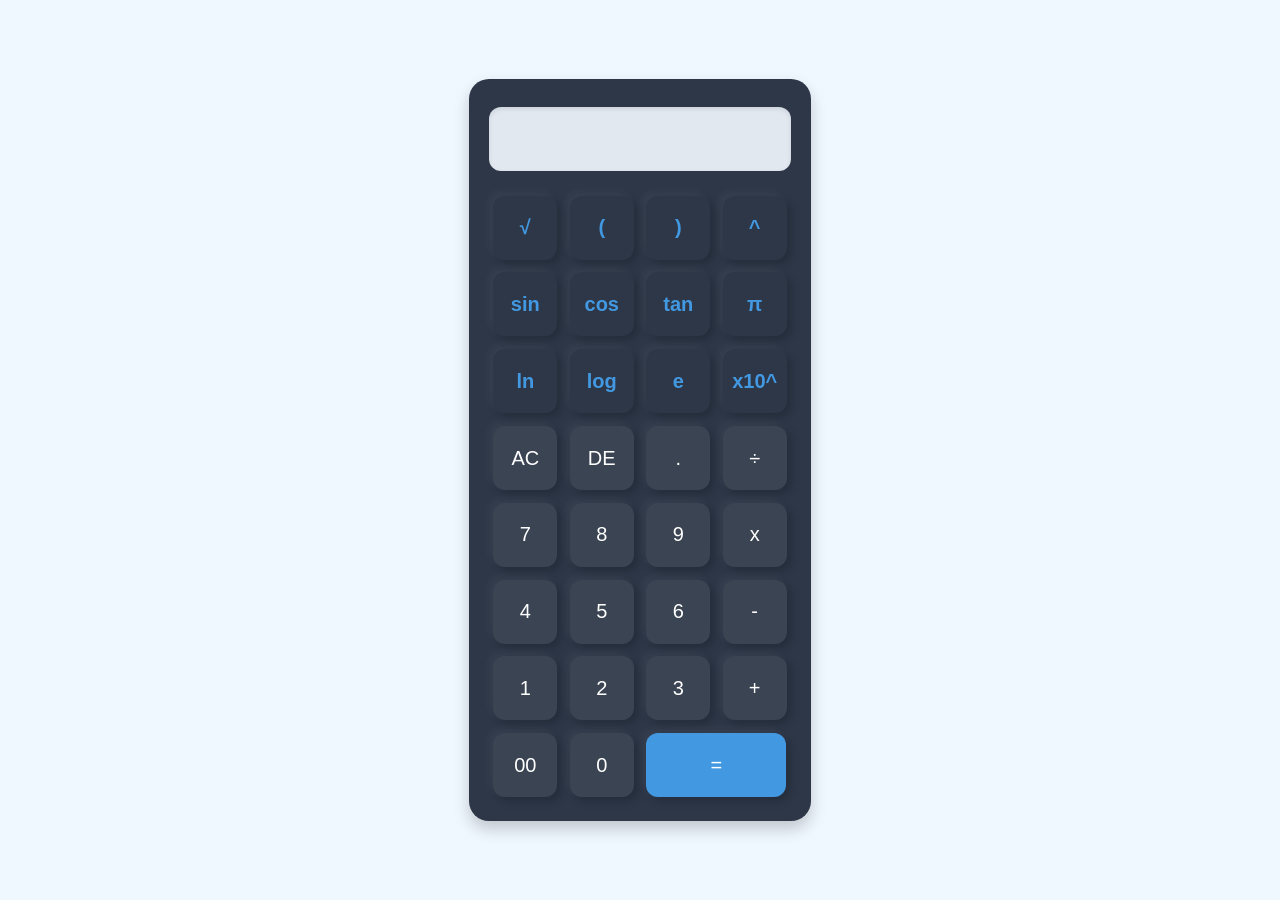
<file: index.html>
<!DOCTYPE html>
<html lang="en">

<head>
    <meta charset="UTF-8">
    <meta name="viewport" content="width=device-width, initial-scale=1.0">
    <title>Scientific Calculator</title>
<style>
* {
    margin: 0;
    padding: 0;
    font-family: "Poppins", sans-serif;
    box-sizing: border-box;
}

.container {
    width: 100%;
    height: 100vh;
    background-color: #f0f8ff;
    display: flex;
    align-items: center;
    justify-content: center;
    padding: 1rem;
    overflow: hidden;
}

.calculator {
    background-color: #2d3748;
    padding: 1.25rem;
    border-radius: 1.25rem;
    box-shadow: 0 8px 16px rgba(0, 0, 0, 0.2);
    max-width: 100%;
    width: auto;
    max-height: 95vh;
    display: flex;
    flex-direction: column;
}

.calculator form {
    display: flex;
    flex-direction: column;
    gap: 0.3rem;
}

.calculator form input {
    border: 0;
    outline: 0;
    width: 4rem;
    height: 4rem;
    border-radius: 0.75rem;
    box-shadow: -4px -4px 10px rgba(255, 255, 255, 0.05),
                4px 4px 10px rgba(0, 0, 0, 0.2);
    background-color: #3a4452;
    font-size: 1.25rem;
    color: white;
    cursor: pointer;
    margin: 0.25rem;
    border: none;
    transition: all 0.2s ease;
}

.calculator form input:hover {
    background-color: #454f5e;
}

.calculator form input:active {
    transform: scale(0.95);
}

form .display {
    display: flex;
    justify-content: flex-end;
    margin: 0.5rem 0 1rem 0;
}

#display {
    flex: 1;
    background-color: #e2e8f0;
    border-radius: 0.75rem;
    border: none;
    color: #1a202c;
    padding: 0.75rem;
    font-size: 1.75rem;
    text-align: right;
    min-height: 4rem;
    margin: 0;
    box-shadow: inset 0 2px 4px rgba(0, 0, 0, 0.1);
}

form input.equal {
    width: 8.75rem;
    background-color: #4299e1;
}

form input.equal:hover {
    background-color: #3182ce;
}

/* Special button colors */
input[value="AC"],
input[value="DE"] {
    background-color: #fc8181;
    color: white;
}

input[value="AC"]:hover,
input[value="DE"]:hover {
    background-color: #f56565;
}

.calculator form .function-buttons input {
    background-color: #2d3748;
    color: #4299e1;
    font-weight: bold;
}

.calculator form .function-buttons input:hover {
    background-color: #3a4452;
}

/* Operator buttons */
input[value="÷"],
input[value="x"],
input[value="-"],
input[value="+"] {
    background-color: #4a5568;
    color: #4299e1;
}

input[value="÷"]:hover,
input[value="x"]:hover,
input[value="-"]:hover,
input[value="+"]:hover {
    background-color: #586475;
}

/* Responsive design */
@media (max-width: 480px) {
    .calculator {
        padding: 0.75rem;
        max-height: 100vh;
    }

    .calculator form input {
        width: 3.25rem;
        height: 3.25rem;
        font-size: 1rem;
        margin: 0.2rem;
    }

    form input.equal {
        width: 7rem;
    }

    #display {
        font-size: 1.5rem;
        min-height: 3.5rem;
    }
}
</style>

</head>

<body>
    <div class="container">
        <div class="calculator">
            <form>
                <div class="display">
                    <input type="text" name="display" id="display" readonly>
                </div>
                <!-- Function buttons for advanced operations -->
                <div class="function-buttons">
                    <input type="button" value="√" onclick="appendToDisplay('√(')">
                    <input type="button" value="(" onclick="appendToDisplay('(')">
                    <input type="button" value=")" onclick="appendToDisplay(')')">
                    <input type="button" value="^" onclick="appendToDisplay('^')">
                </div>
                <!-- Trigonometric and constant functions -->
                <div class="function-buttons">
                    <input type="button" value="sin" onclick="appendToDisplay('sin(')">
                    <input type="button" value="cos" onclick="appendToDisplay('cos(')">
                    <input type="button" value="tan" onclick="appendToDisplay('tan(')">
                    <input type="button" value="π" onclick="appendToDisplay('π')">
                </div>
                <!-- Logarithmic functions and scientific notation -->
                <div class="function-buttons">
                    <input type="button" value="ln" onclick="appendToDisplay('ln(')">
                    <input type="button" value="log" onclick="appendToDisplay('log(')">
                    <input type="button" value="e" onclick="appendToDisplay('e')">
                    <input type="button" value="x10^" onclick="appendToDisplay('x10^')">
                </div>
                <!-- Basic controls -->
                <div>
                    <input type="button" value="AC" onclick="clearDisplay()">
                    <input type="button" value="DE" onclick="deleteLastChar()">
                    <input type="button" value="." onclick="appendToDisplay('.')">
                    <input type="button" value="÷" onclick="appendToDisplay('/')">
                </div>
                <!-- Number and operator buttons -->
                <div>
                    <input type="button" value="7" onclick="appendToDisplay('7')">
                    <input type="button" value="8" onclick="appendToDisplay('8')">
                    <input type="button" value="9" onclick="appendToDisplay('9')">
                    <input type="button" value="x" onclick="appendToDisplay('*')">
                </div>
                <div>
                    <input type="button" value="4" onclick="appendToDisplay('4')">
                    <input type="button" value="5" onclick="appendToDisplay('5')">
                    <input type="button" value="6" onclick="appendToDisplay('6')">
                    <input type="button" value="-" onclick="appendToDisplay('-')">
                </div>
                <div>
                    <input type="button" value="1" onclick="appendToDisplay('1')">
                    <input type="button" value="2" onclick="appendToDisplay('2')">
                    <input type="button" value="3" onclick="appendToDisplay('3')">
                    <input type="button" value="+" onclick="appendToDisplay('+')">
                </div>
                <div>
                    <input type="button" value="00" onclick="appendToDisplay('00')">
                    <input type="button" value="0" onclick="appendToDisplay('0')">
                    <input type="button" value="=" onclick="calculate()" class="equal">
                </div>
            </form>
        </div>
    </div>

   <script>
    const display = document.getElementById('display');

    /**
     * Appends a value to the calculator's display.
     * @param {string} value - The value to append.
     */
    function appendToDisplay(value) {
        display.value += value;
    }

    /**
     * Clears the calculator's display.
     */
    function clearDisplay() {
        display.value = '';
    }

    /**
     * Deletes the last character from the calculator's display.
     */
    function deleteLastChar() {
        display.value = display.value.slice(0, -1);
    }

    /**
     * Tokenizes the mathematical expression by splitting it into numbers, operators, functions, and parentheses.
     * Also replaces constants like π and e with their respective numerical values.
     * @param {string} expr - The mathematical expression as a string.
     * @returns {Array} - An array of tokens.
     */
    function tokenize(expr) {
        // Handle implicit multiplication (e.g., "2π" -> "2*π").
        expr = expr
            .replace(/(\d)([a-zA-Z])/g, '$1*$2') // Between number and letter
            .replace(/(\d)(\()/g, '$1*$2')      // Between number and opening parenthesis
            .replace(/(\))(\d)/g, '$1*$2')      // Between closing parenthesis and number
            .replace(/(\))(\()/g, '$1*$2')      // Between closing parenthesis and opening parenthesis
            .replace(/(\))([a-zA-Z])/g, '$1*$2') // Between closing parenthesis and letter
            .replace(/(\d)(π|e)/g, '$1*$2')     // Between number and constants
            .replace(/(π|e)(\d)/g, '$1*$2')     // Between constants and number
            .replace(/(π|e)(\()/g, '$1*$2');    // Between constants and opening parenthesis

        // Replace constants with numerical values.
        expr = expr.replace(/π/g, Math.PI.toString())
            .replace(/e/g, Math.E.toString())
            .replace(/√/g, 'sqrt'); // Convert √ to sqrt for easier handling

        // Regular expression to match tokens.
        const regex = /(\d*\.?\d+)|(sin|cos|tan|log|ln|sqrt|\+|\-|\*|\/|\^|\(|\))/g;

        /**
         * Regex breakdown:
         * - (\d*\.?\d+): Matches numbers (integers or decimals).
         * - |: Alternation, separating number match from operator/function matches.
         * - (sin|cos|tan|log|ln|sqrt|\+|\-|\*|\/|\^|\(|\)): Matches operators, functions, or parentheses.
         */

        const tokens = [];
        let match;
        while ((match = regex.exec(expr)) !== null) {
            if (match[1]) { // Number
                tokens.push(parseFloat(match[1]));
            } else if (match[2]) { // Operator or function
                tokens.push(match[2]);
            }
        }
        return tokens;
    }

    /**
     * Converts an infix expression (standard mathematical notation) to postfix notation.
     * Uses the Shunting-Yard algorithm.
     * @param {Array} tokens - The tokenized mathematical expression.
     * @returns {Array} - The postfix expression as an array of tokens.
     */
    function toPostfix(tokens) {
        const output = [];
        const stack = [];
        const precedence = {
            '^': 4,
            '*': 3,
            '/': 3,
            '+': 2,
            '-': 2,
            'sin': 5,
            'cos': 5,
            'tan': 5,
            'log': 5,
            'ln': 5,
            'sqrt': 5
        };

        tokens.forEach(token => {
            if (typeof token === 'number') {
                output.push(token); // Numbers go directly to output.
            } else if (['sin', 'cos', 'tan', 'log', 'ln', 'sqrt'].includes(token)) {
                stack.push(token); // Functions go to the stack.
            } else if (token === '(') {
                stack.push(token); // Opening parentheses go to the stack.
            } else if (token === ')') {
                // Pop from stack to output until an opening parenthesis is encountered.
                while (stack.length && stack[stack.length - 1] !== '(') {
                    output.push(stack.pop());
                }
                stack.pop(); // Remove '('.
                if (stack.length && ['sin', 'cos', 'tan', 'log', 'ln', 'sqrt'].includes(stack[stack.length - 1])) {
                    output.push(stack.pop()); // Functions after ')' are added to output.
                }
            } else {
                // Pop operators from the stack to output based on precedence.
                while (
                    stack.length &&
                    stack[stack.length - 1] !== '(' &&
                    precedence[stack[stack.length - 1]] >= precedence[token]
                ) {
                    output.push(stack.pop());
                }
                stack.push(token); // Push the current operator to the stack.
            }
        });

        // Pop remaining operators from the stack to output.
        while (stack.length) {
            output.push(stack.pop());
        }

        return output;
    }

    /**
     * Evaluates a postfix mathematical expression.
     * Uses a stack for computation.
     * @param {Array} postfix - The postfix expression as an array of tokens.
     * @returns {number} - The result of the evaluation.
     */
    function evaluatePostfix(postfix) {
        const stack = [];
        const toRadians = x => x * Math.PI / 180;

        postfix.forEach(token => {
            if (typeof token === 'number') {
                stack.push(token); // Push numbers to the stack.
            } else if (['sin', 'cos', 'tan', 'log', 'ln', 'sqrt'].includes(token)) {
                const a = stack.pop(); // Pop the top value for functions.
                switch (token) {
                    case 'sin': stack.push(Math.sin(toRadians(a))); break;
                    case 'cos': stack.push(Math.cos(toRadians(a))); break;
                    case 'tan': stack.push(Math.tan(toRadians(a))); break;
                    case 'log': if (a <= 0) throw new Error('Invalid log'); stack.push(Math.log10(a)); break;
                    case 'ln': if (a <= 0) throw new Error('Invalid ln'); stack.push(Math.log(a)); break;
                    case 'sqrt': if (a < 0) throw new Error('Invalid sqrt'); stack.push(Math.sqrt(a)); break;
                }
            } else {
                const b = stack.pop(); // Pop the top two values for operators.
                const a = stack.pop();
                switch (token) {
                    case '+': stack.push(a + b); break;
                    case '-': stack.push(a - b); break;
                    case '*': stack.push(a * b); break;
                    case '/': if (b === 0) throw new Error('Division by zero'); stack.push(a / b); break;
                    case '^': stack.push(Math.pow(a, b)); break;
                }
            }
        });

        return stack[0]; // The final result is the last value in the stack.
    }

    /**
     * Handles the calculation by tokenizing, converting to postfix, and evaluating.
     */
    function calculate() {
        try {
            const expr = display.value
                .replace(/x/g, '*') // Replace x with *
                .replace(/÷/g, '/'); // Replace ÷ with /
            const tokens = tokenize(expr);
            const postfix = toPostfix(tokens);
            const result = evaluatePostfix(postfix);
            display.value = result; // Display the result.
        } catch (error) {
            display.value = 'Error'; // Display error for invalid inputs.
            console.error(error);
        }
    }

    // Add keyboard support for input and functionality.
    document.addEventListener('keydown', (event) => {
        if (event.key === 'Enter') {
            calculate();
        } else if (event.key === 'Backspace') {
            deleteLastChar();
        } else if (/[\d+\-*/.()]/.test(event.key)) {
            appendToDisplay(event.key);
        }
    });
</script>
</body>

</html>
</file>
